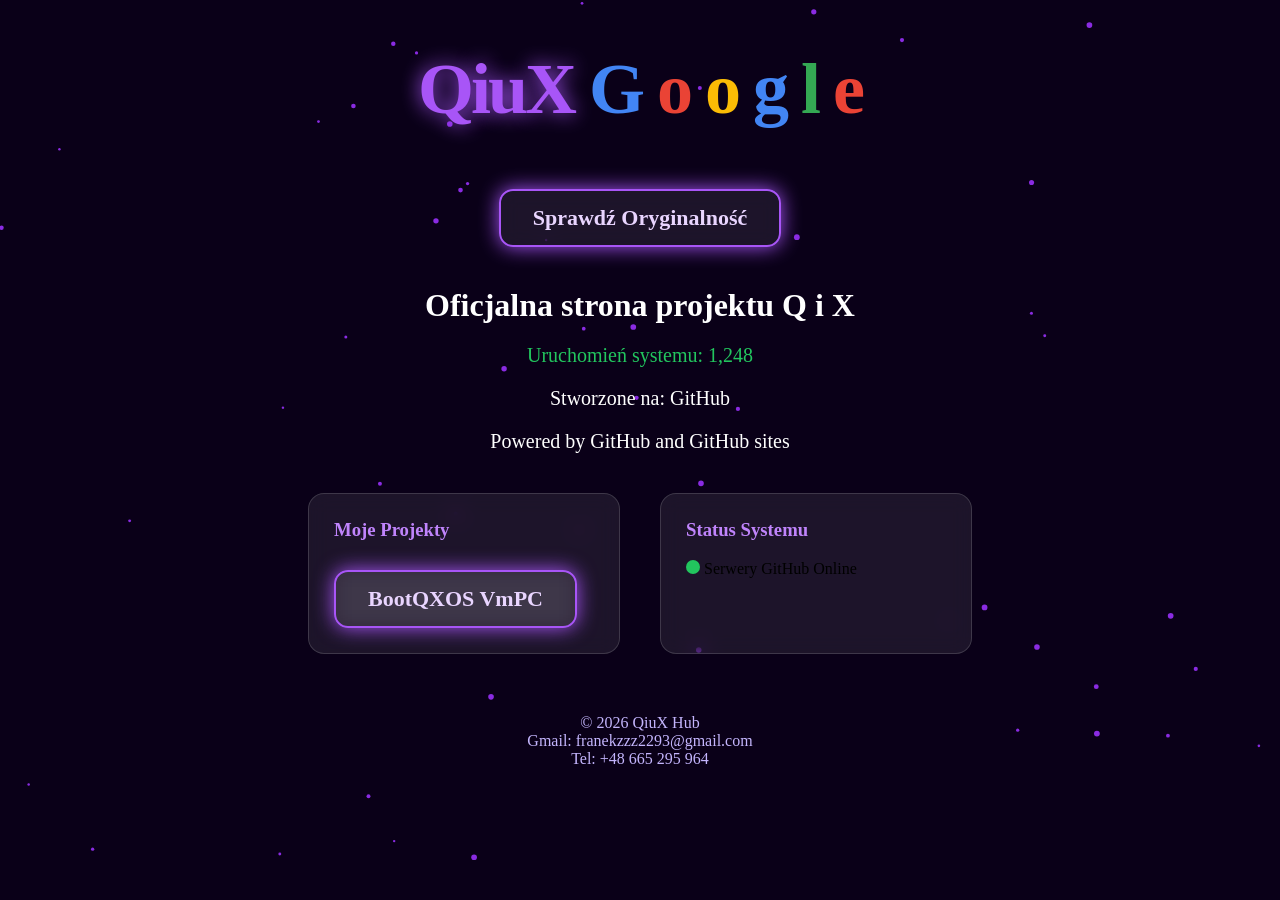
<file: index.html>
<!DOCTYPE html>
<html lang="pl">
<head>
<meta charset="UTF-8">
<title>QiuX Google – Oficjalna Strona</title>
<meta name="viewport" content="width=device-width, initial-scale=1.0">

<style>

/* ====== RESET ====== */
body, html {
    margin: 0;
    padding: 0;
    overflow-x: hidden;
}

/* ====== TŁO CANVAS ====== */
#bg-canvas {
    position: fixed;
    top: 0;
    left: 0;
    width: 100%;
    height: 100%;
    z-index: -2;
    background: #0a0018;
}

/* ====== LOGO ====== */
.logo-top {
    margin-top: 40px;
    text-align: center;
    position: relative;
    z-index: 2;
}
.logo-top h1 {
    font-size: 72px;
    font-weight: 800;
    letter-spacing: -3px;
}
.qiux { color: #a855f7; text-shadow: 0 0 20px #a855f7; }
.google span { font-weight: bold; }

/* ====== PRZYCISK ====== */
.verify {
    display: inline-block;
    margin-top: 10px;
    padding: 14px 32px;
    background: rgba(255,255,255,0.08);
    border: 2px solid #a855f7;
    border-radius: 14px;
    color: #e9d5ff;
    font-size: 22px;
    font-weight: 600;
    text-decoration: none;
    backdrop-filter: blur(10px);
    box-shadow: 0 0 20px #a855f7;
    transition: 0.25s;
}
.verify:hover {
    background: #a855f7;
    color: white;
    transform: scale(1.07);
}

/* ====== SEKCJA GŁÓWNA ====== */
.section {
    margin-top: 40px;
    text-align: center;
    color: white;
    position: relative;
    z-index: 2;
}
.section h2 {
    font-size: 32px;
    margin-bottom: 10px;
}
.section p {
    font-size: 20px;
}

/* ====== BOXY ====== */
.boxes {
    display: flex;
    justify-content: center;
    gap: 40px;
    margin-top: 40px;
    position: relative;
    z-index: 2;
}
.box {
    background: rgba(255,255,255,0.08);
    border: 1px solid rgba(255,255,255,0.15);
    padding: 25px;
    width: 260px;
    border-radius: 16px;
    backdrop-filter: blur(10px);
}
.box h3 {
    margin-top: 0;
    color: #c084fc;
}
.status-dot {
    width: 14px;
    height: 14px;
    background: #22c55e;
    border-radius: 50%;
    display: inline-block;
}

/* ====== STOPKA ====== */
.footer {
    margin-top: 60px;
    padding-bottom: 40px;
    color: #c4b5fd;
    text-align: center;
    position: relative;
    z-index: 2;
}

</style>
</head>

<body>

<canvas id="bg-canvas"></canvas>

<!-- LOGO NA SAMEJ GÓRZE -->
<div class="logo-top">
    <h1>
        <span class="qiux">QiuX</span>
        <span class="google">
            <span style="color:#4285F4;">G</span>
            <span style="color:#EA4335;">o</span>
            <span style="color:#FBBC05;">o</span>
            <span style="color:#4285F4;">g</span>
            <span style="color:#34A853;">l</span>
            <span style="color:#EA4335;">e</span>
        </span>
    </h1>

    <a class="verify" href="mojeprojekty.html">Sprawdź Oryginalność</a>
</div>

<!-- SEKCJA GŁÓWNA -->
<div class="section">
    <h2>Oficjalna strona projektu Q i X</h2>
    <p style="color:#22c55e;">Uruchomień systemu: 1,248</p>
    <p>Stworzone na: GitHub</p>
    <p>Powered by GitHub and GitHub sites</p>
</div>

<!-- BOXY -->
<div class="boxes">
    <div class="box">
        <h3>Moje Projekty</h3>
        <a class="verify" href="mojeprojekty.html">BootQXOS VmPC</a>
    </div>

    <div class="box">
        <h3>Status Systemu</h3>
        <p><span class="status-dot"></span> Serwery GitHub Online</p>
    </div>
</div>

<!-- STOPKA -->
<div class="footer">
    © 2026 QiuX Hub<br>
    Gmail: franekzzz2293@gmail.com<br>
    Tel: +48 665 295 964
</div>

<script>
/* ====== ANIMACJA TŁA (TWÓJ KOD) ====== */
const canvas = document.getElementById('bg-canvas');
const ctx = canvas.getContext('2d');
canvas.width = window.innerWidth;
canvas.height = window.innerHeight;
let particles = [];

class Particle {
    constructor() {
        this.x = Math.random() * canvas.width;
        this.y = Math.random() * canvas.height;
        this.size = Math.random() * 2 + 1;
        this.speedX = Math.random() * 1 - 0.5;
        this.speedY = Math.random() * 1 - 0.5;
    }
    update() {
        this.x += this.speedX;
        this.y += this.speedY;
        if (this.x > canvas.width) this.x = 0;
        if (this.x < 0) this.x = canvas.width;
        if (this.y > canvas.height) this.y = 0;
        if (this.y < 0) this.y = canvas.height;
    }
    draw() {
        ctx.fillStyle = '#8a2be2';
        ctx.beginPath();
        ctx.arc(this.x, this.y, this.size, 0, Math.PI * 2);
        ctx.fill();
    }
}

function init() {
    for (let i = 0; i < 50; i++) particles.push(new Particle());
}

function animate() {
    ctx.clearRect(0, 0, canvas.width, canvas.height);
    particles.forEach(p => { p.update(); p.draw(); });
    requestAnimationFrame(animate);
}
init();
animate();

window.addEventListener('resize', () => {
    canvas.width = window.innerWidth;
    canvas.height = window.innerHeight;
});
</script>

</body>
</html>
</file>
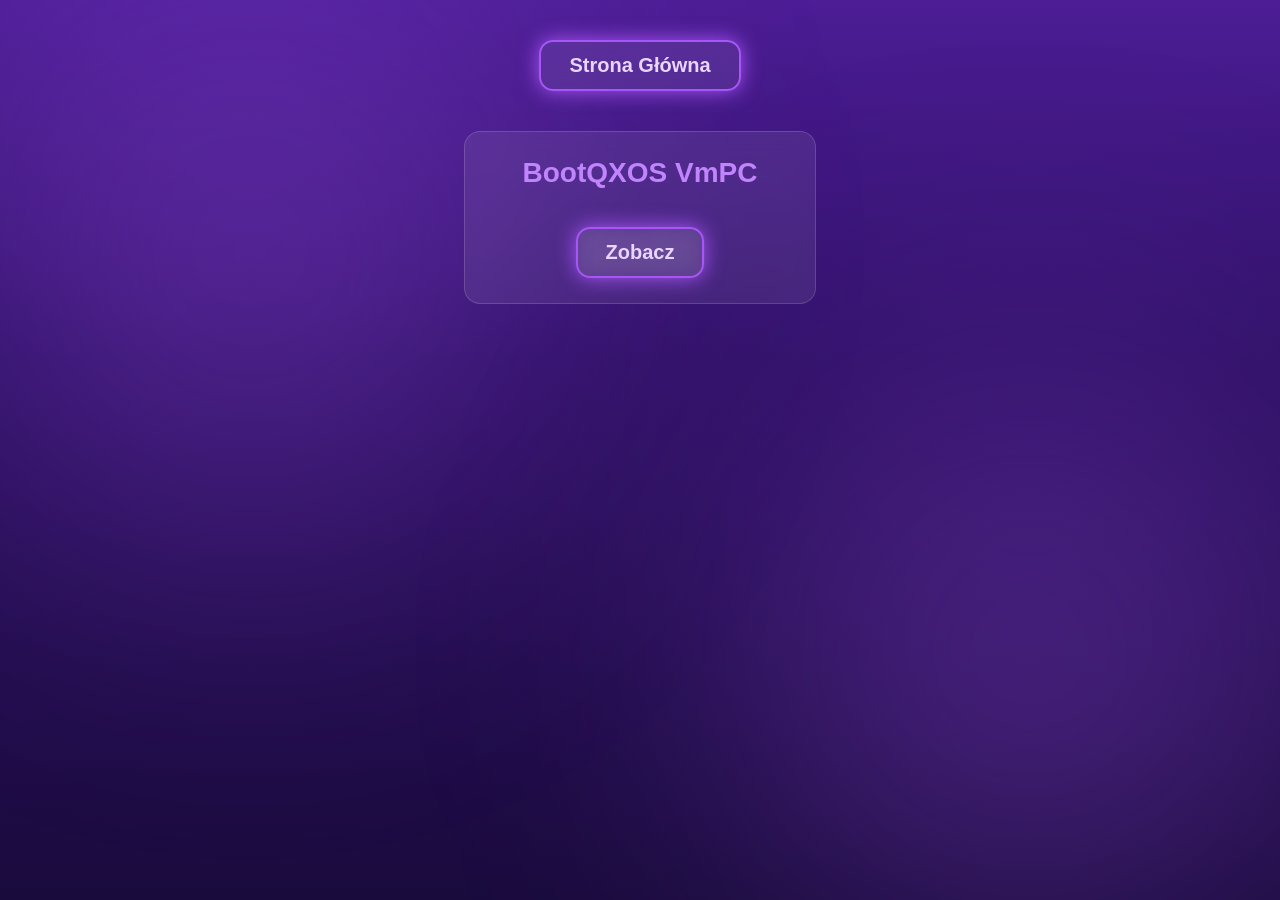
<file: mojeprojekty.html>
<!DOCTYPE html>
<html lang="pl">
<head>
<meta charset="UTF-8">
<title>Moje Projekty – QiuX</title>
<meta name="viewport" content="width=device-width, initial-scale=1.0">

<style>

/* ====== GLOBAL ====== */

body {
    margin: 0;
    font-family: "Segoe UI", Arial, sans-serif;
    background: linear-gradient(180deg, #4c1d95 0%, #2e1065 40%, #1a0b3d 100%);
    background-attachment: fixed;
    color: #e5e7eb;
    text-align: center;
}

/* ====== CHMURKI ====== */

body::before, body::after {
    content: "";
    position: fixed;
    width: 900px;
    height: 900px;
    background: radial-gradient(circle, rgba(168,85,247,0.35), transparent 70%);
    filter: blur(120px);
    z-index: -1;
}

body::before { top: -200px; left: -200px; }
body::after { bottom: -200px; right: -200px; }

/* ====== PRZYCISK STRONA GŁÓWNA ====== */

.home-btn {
    display: inline-block;
    margin-top: 40px;
    padding: 12px 28px;
    background: rgba(255,255,255,0.08);
    border: 2px solid #a855f7;
    border-radius: 14px;
    color: #e9d5ff;
    font-size: 20px;
    font-weight: 600;
    text-decoration: none;
    backdrop-filter: blur(10px);
    box-shadow: 0 0 20px #a855f7;
    transition: 0.25s;
}

.home-btn:hover {
    background: #a855f7;
    color: white;
    transform: scale(1.05);
}

/* ====== LISTA PROJEKTÓW ====== */

.project-box {
    background: rgba(255,255,255,0.08);
    border: 1px solid rgba(255,255,255,0.15);
    padding: 25px;
    width: 300px;
    border-radius: 16px;
    backdrop-filter: blur(10px);
    margin: 40px auto;
}

.project-box h2 {
    margin-top: 0;
    color: #c084fc;
    font-size: 28px;
}

.view-btn {
    display: inline-block;
    margin-top: 15px;
    padding: 12px 28px;
    background: rgba(255,255,255,0.08);
    border: 2px solid #a855f7;
    border-radius: 14px;
    color: #e9d5ff;
    font-size: 20px;
    font-weight: 600;
    text-decoration: none;
    backdrop-filter: blur(10px);
    box-shadow: 0 0 20px #a855f7;
    transition: 0.25s;
}

.view-btn:hover {
    background: #a855f7;
    color: white;
    transform: scale(1.05);
}

</style>
</head>

<body>

<a class="home-btn" href="index.html">Strona Główna</a>

<div class="project-box">
    <h2>BootQXOS VmPC</h2>
    <a class="view-btn" href="bootqxos.html">Zobacz</a>
</div>

</body>
</html>
</file>
